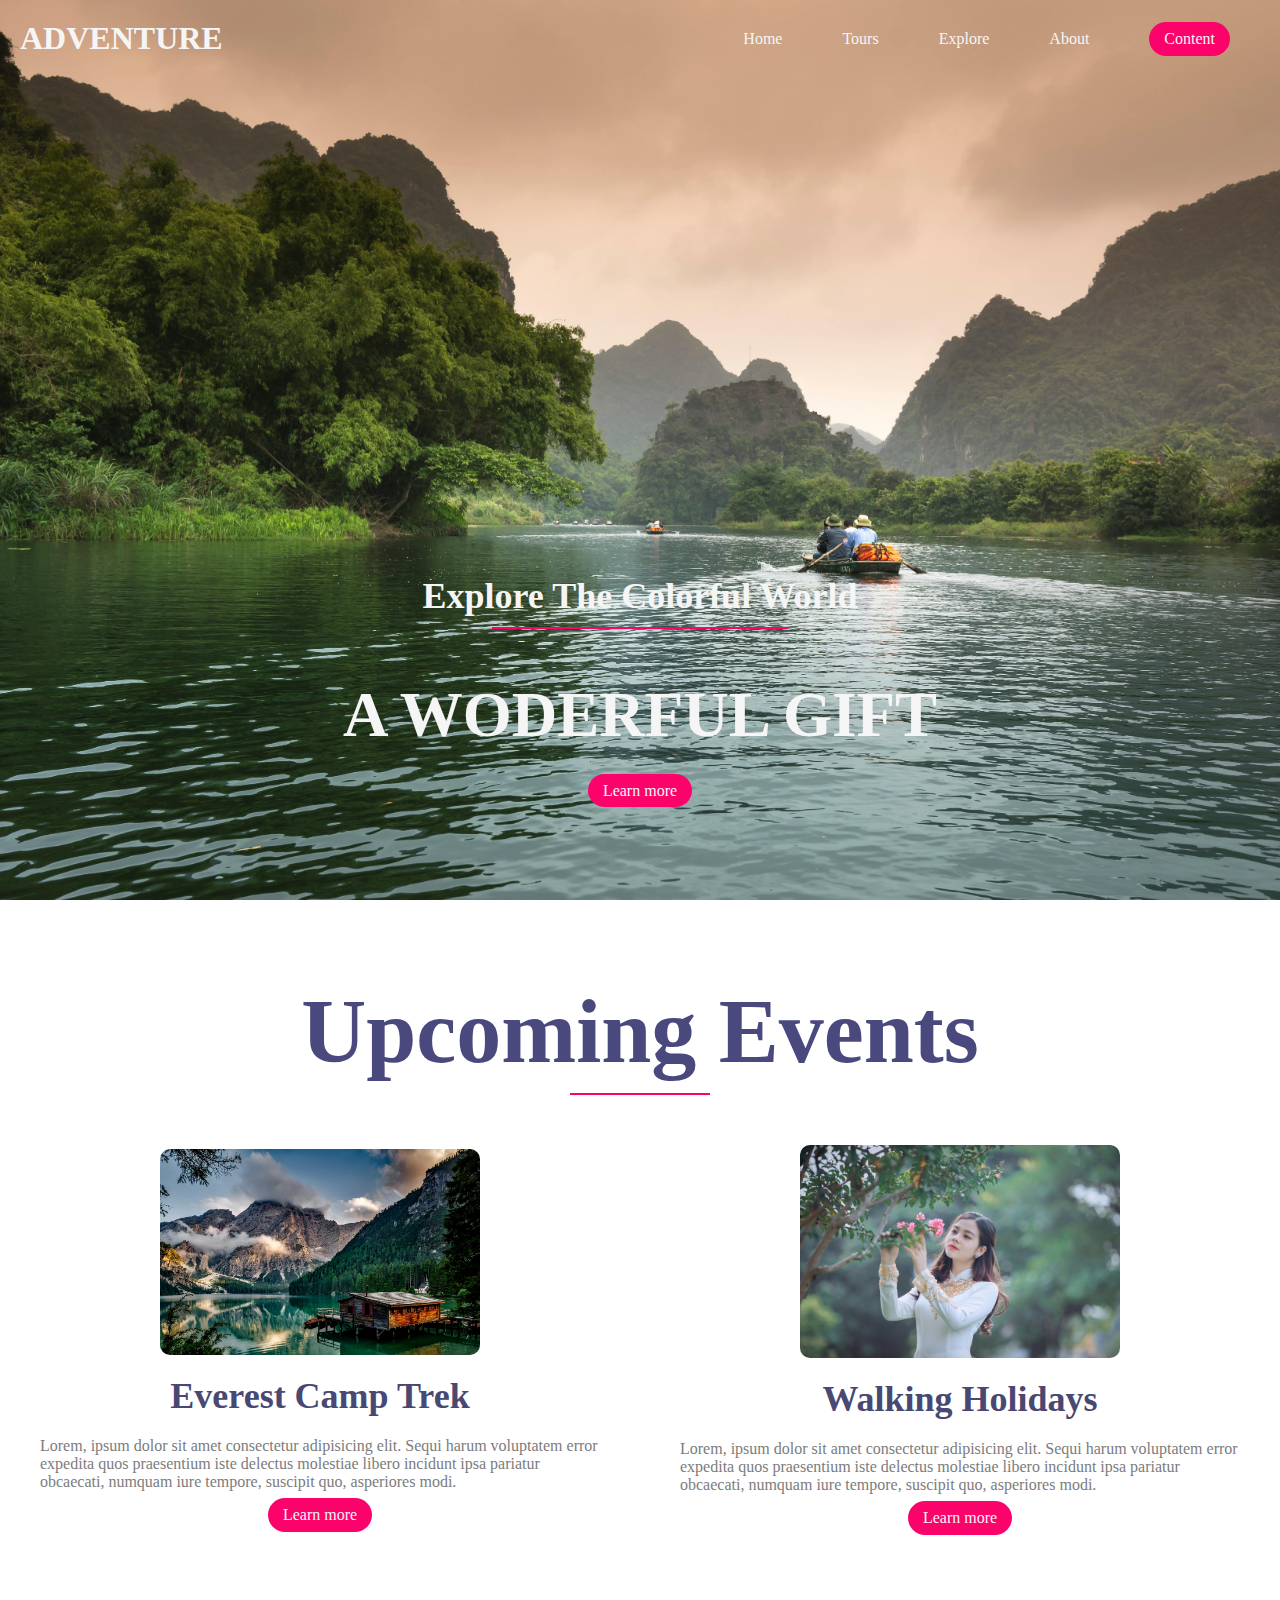
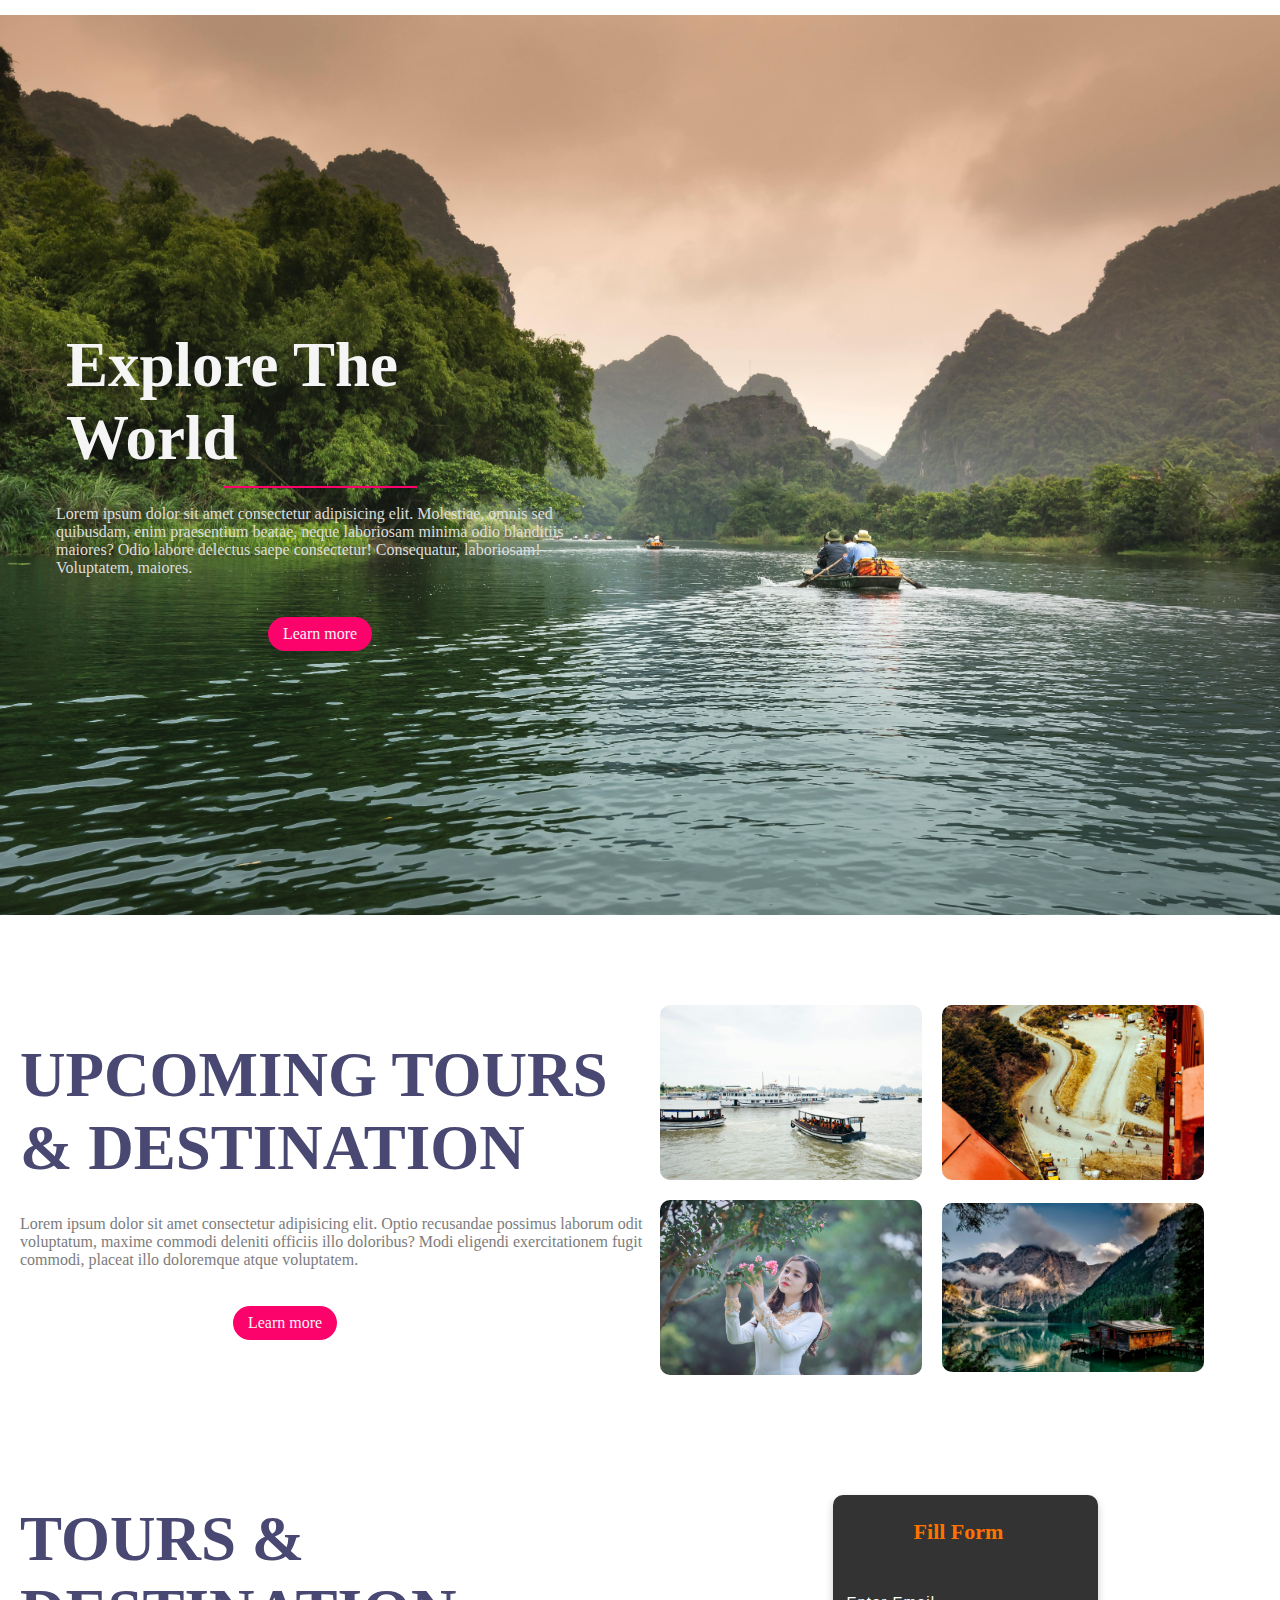
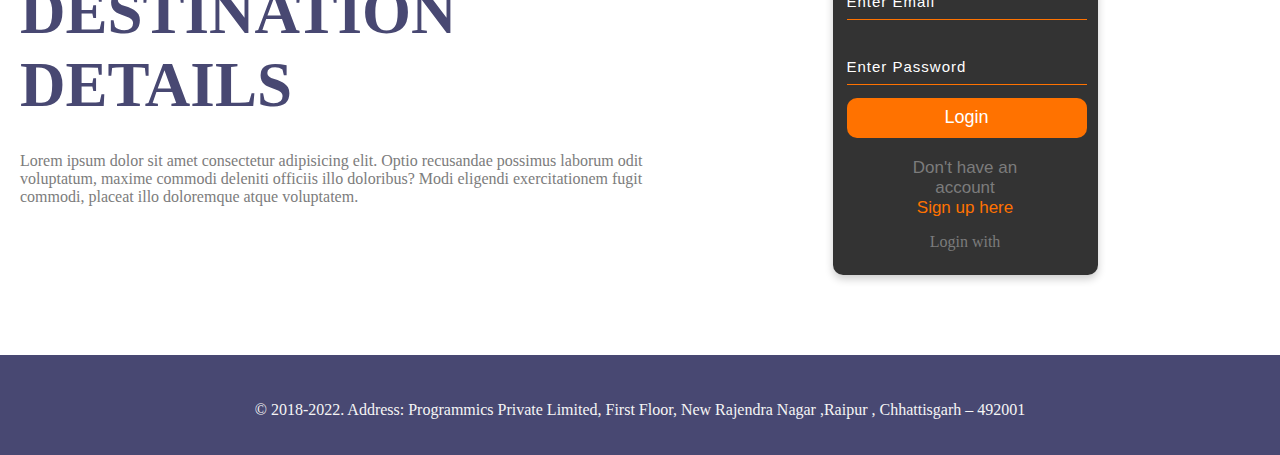
<file: index.html>
<!DOCTYPE html>
<html lang="en">
<head>
    <meta charset="UTF-8">
    <meta name="viewport" content="width=device-width, initial-scale=1.0">
    <title>tours</title>
    <link rel="stylesheet"  href="style.css">

</head>
<body>
    <navbar class="navbar">
        <h1 class="logo">ADVENTURE</h1>
        <span class="menu-toggle">☰</span>
        <ul class="nav-links">
            <li class="active"><a href=""></a>Home</li>
            <li class="active"><a href="#"></a>Tours</li>
            <li class="active"><a href=""></a>Explore</li>
            <li class="active"><a href=""></a>About</li>
            <li class="ctn"><a href=""></a>Content</li>
        </ul>
    </navbar>
    <header>
           <div class="header-content">
            <h2>Explore The Colorful World</h2>
            <div class="line"></div>
            <h1>A WODERFUL GIFT</h1>
            <a href="#" class="ctn">Learn more</a>
           </div>
    </header>
    <!-- Events -->
     <section class="events">
        <div class="title">
            <h1>Upcoming Events</h1>
            <div class="line"></div>
        </div>
        <div class="row">
         <div class="col">
            <img src="assest/image-4.jpg" alt="">
            <h4>Everest Camp Trek</h4>
            <p>Lorem, ipsum dolor sit amet consectetur adipisicing elit. Sequi harum voluptatem error expedita quos praesentium iste delectus molestiae libero incidunt ipsa pariatur obcaecati, numquam iure tempore, suscipit quo, asperiores modi.</p>
            <a href="#" class="ctn">Learn more</a>
        </div>
        <div class="col">
            <img src="assest/image-2.jpg" alt="">
            <h4>Walking Holidays</h4>
            <p>Lorem, ipsum dolor sit amet consectetur adipisicing elit. Sequi harum voluptatem error expedita quos praesentium iste delectus molestiae libero incidunt ipsa pariatur obcaecati, numquam iure tempore, suscipit quo, asperiores modi.</p>
            <a href="#" class="ctn">Learn more</a>
        </div>
        </div>
     </section>
     <section class="explore">
        <div class="explore-content">
        <h1>Explore The World</h1>
        <div class="line"></div>
        <p>Lorem ipsum dolor sit amet consectetur adipisicing elit. Molestiae, omnis sed quibusdam, enim praesentium beatae, neque laboriosam minima odio blanditiis maiores? Odio labore delectus saepe consectetur! Consequatur, laboriosam! Voluptatem, maiores.</p>
        <a href="#" class="ctn">Learn more</a>
        </div>
     </section>
     <setion class="tours">
        <div class="row">
            <div class="col content-col">
                <h1>UPCOMING TOURS & DESTINATION</h1>
                <!-- <div class="line"></div> -->
                <p>Lorem ipsum dolor sit amet consectetur adipisicing elit. Optio recusandae possimus laborum odit voluptatum, maxime commodi deleniti officiis illo doloribus? Modi eligendi exercitationem fugit commodi, placeat illo doloremque atque voluptatem.</p>
                <a href="#" class="ctn">Learn more</a>
            </div>
            <div class="col image-col">
               <div class="image-gallery">
                <img src="assest/image-3.jpg" alt="">
                <img src="assest/image-1.jpg" alt="">
                <img src="assest/image-2.jpg" alt="">
                <img src="assest/image-4.jpg" alt="">    
               </div>
            </div>
        </div>
     </setion>
     <section class="detail">
        <!-- <div class="section-heading">
            <h1 class="red">About Details</h1>
            </div> -->
        <div class="about-main">
            <div class="row">
                <div class="col content-col">
                    <h1>TOURS & DESTINATION DETAILS</h1>
                    <p>Lorem ipsum dolor sit amet consectetur adipisicing elit. Optio recusandae possimus laborum odit voluptatum, maxime commodi deleniti officiis illo doloribus? Modi eligendi exercitationem fugit commodi, placeat illo doloremque atque voluptatem.</p>
                    <!-- <a href="#" class="ctn">Learn more</a> -->
                </div>
                <div class="col">
                   <div class="tour-detail">
                    <div class="form">
                        <h2>Fill Form</h2>
                            <input type="email" id="email" name="email" placeholder="Enter Email ">
                            <input type="password" id="password" name="password" placeholder="Enter Password ">
                            <button class="btn2" id="loginButton">Login</button>
                            <p class="link">Don't have an account<br>
                            <a href="">Sign up here</a></p>
                            <p class="liw">Login with</p>
                        </div>               
                   </div>
                </div>
            </div>
            </div>
        </div>
    </section>
     <section class="footer">
        <p>© 2018-2022. Address: Programmics Private Limited, First Floor, New Rajendra Nagar ,Raipur , Chhattisgarh – 492001</p>
     </section>
     <script src="scripts.js" type="text/html"></script>

</body>
</html>
</file>
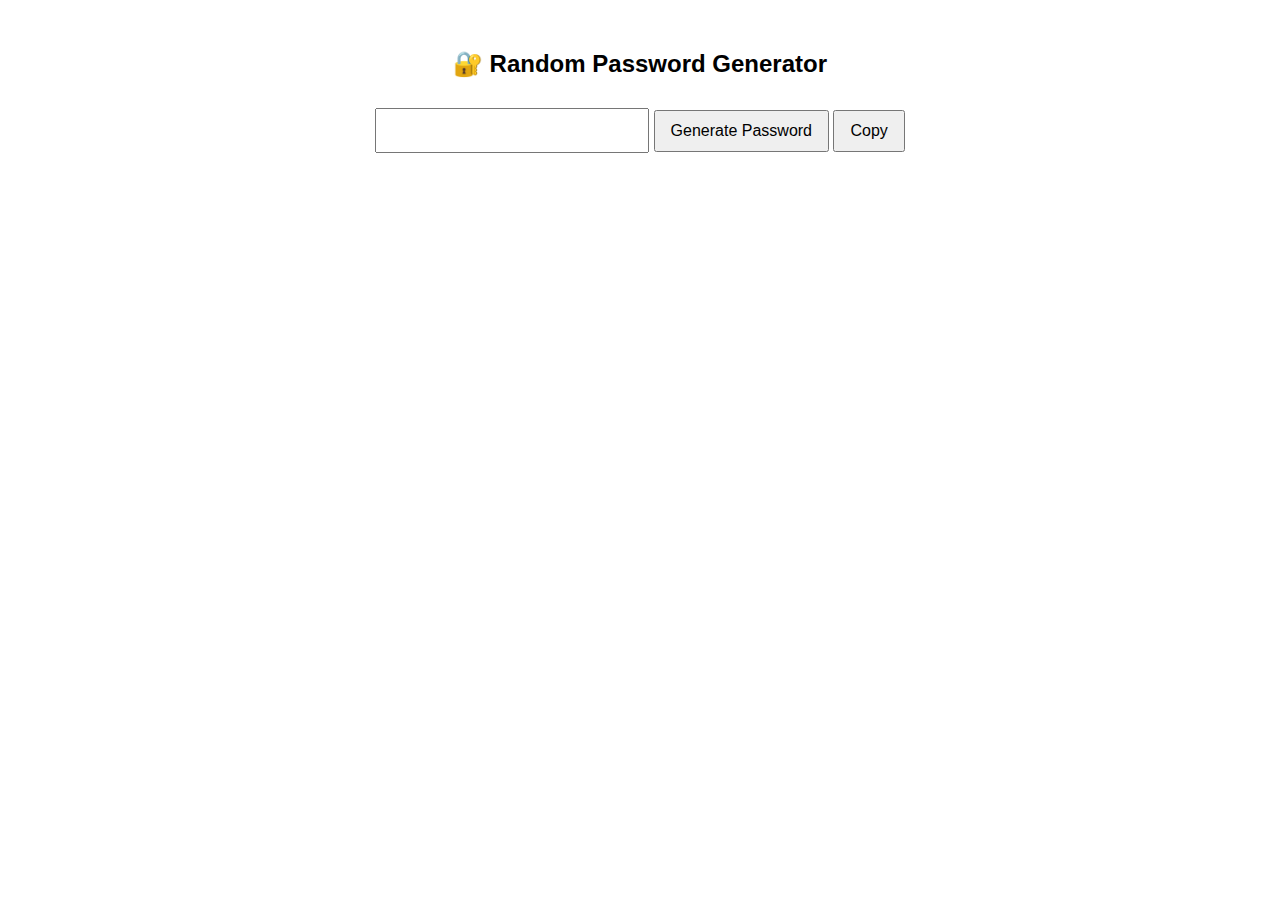
<file: password.html>
<!DOCTYPE html>
<html lang="en">
<head>
    <meta charset="UTF-8">
    <meta name="viewport" content="width=device-width, initial-scale=1.0">
    <title>Password Generator</title>
    <style>
        body { font-family: Arial, sans-serif; text-align: center; margin-top: 50px; }
        #password { font-size: 18px; margin: 10px 0; padding: 10px; width: 250px; text-align: center; }
        button { padding: 10px 15px; font-size: 16px; cursor: pointer; }
    </style>
</head>
<body>

    <h2>🔐 Random Password Generator</h2>
    <input type="text" id="password" readonly>
    <button onclick="generatePassword()">Generate Password</button>
    <button onclick="copyPassword()">Copy</button>

    <script>
        function generatePassword() {
            let length = 12; // Password length
            let chars = "ABCDEFGHIJKLMNOPQRSTUVWXYZabcdefghijklmnopqrstuvwxyz0123456789!@#$%^&*()-_=+";
            let password = "";
            for (let i = 0; i < length; i++) {
                let randomIndex = Math.floor(Math.random() * chars.length);
                password += chars[randomIndex];
            }
            document.getElementById("password").value = password;
        }

        function copyPassword() {
            let passwordField = document.getElementById("password");
            passwordField.select();
            document.execCommand("copy");
            alert("Password copied to clipboard!");
        }
    </script>

</body>
</html>
</file>
<file: style.css>
*{
    margin:0;
    padding:0;
    box-sizing: border-box;
}
a{
    text-decoration: none;
}
ul{
    list-style: none;
}

.navbar{
    position: absolute;
    top:0;
    left:0;
    display: flex;
    width:100%;
    justify-content:space-between ;
    padding:20px;
    color:whitesmoke;

}
.nav-links{
    display:flex;
    align-items: center;

}
.nav-links li{
    margin:0 30px;
    cursor: pointer;

}
.active:hover{
    color: #fc036b;
    font-weight: bold;
}
header{
    width:100%;
    height:100vh;
    background-image: url('./assest/image-5.jpg');
    background-position: bottom;
    background-size: cover;
    display:flex;
    align-items: flex-end;
    justify-content: center;
}
.header-content{
    margin-bottom: 100px;
    color: whitesmoke;
    text-align: center;
    margin-top: 69px;
}
.header-content h2{
    font-size: 4vmin;
}
.header-content h1{
    font-size: 7vmin;
    margin-top: 50px;
    margin-bottom: 30px;
}
/* .header-content .line{
    margin: -19px auto 0; 
} */
.ctn{
    padding:8px 15px;
    background: #fc036b;
    border-radius: 30px;
    color:whitesmoke;
    margin-top: 7px;

}
.menu-btn{
    position:absolute;
    top:30px;
    right:30px;
    width:40px;
    cursor: pointer;
    display: none;

}
/* Event */
section{
    /* width:80px; */
    margin:80px auto;
}
.title{
    text-align: center;
    font-size: 5vmin;
    color: #49497e;
}
.row{
    display: flex;
    width:100%;
    align-items: center;
    justify-content: space-between;
    /* background: cyan; */
}
.row .col{
    display:flex;
    align-items: center;
    flex-direction: column;
    width:50%;
}
.events .row{
    margin-top:50px;
}
.events .col img{
    width: 50%;
    height: auto; 
    border-radius: 10px; 
}
.events .col img:hover {
    transform: scale(1.2);
  }
h4{
    font-size: 4vmin;
    color:#484872;
    margin:20px auto;

}
p{
    color:#7c7c7c;
    padding: 0px 40px;

}
.line {
    width: 50%;
    height: 2px; 
    background-color:#fc036b; 
    margin: 10px auto 0; 
}

.events-ctn{
    margin-top:30px;
}
body .html{
    overflow-x: hidden;
}
.title .line{
    width:11%;
}
.explore{
    width: 100%;
    height:100vh;
    background-image: url('./assest/image-5.jpg');
    background-position: bottom;
    background-size: cover;
    background-repeat: no-repeat;
    display:flex;
    align-items: center;
}
.explore-content{
    width:50%;
    padding:16px;
    color:whitesmoke;
    display:flex;
    align-items: center;
    flex-direction: column;
}
.explore-content h1{
   font-size: 7vmin;
   margin:50px;
}
.explore-content p{
   color: rgb(221,221,221);
 }
 .explore-content .ctn{
    margin-top: 40px;
  }
  .explore-content .line{
    width: 32%;
    height: 2px;
    background-color: #fc036b;
    margin: -39px -42px 17px;
  }
  /* tours css */
  .content-col{
      width:50%;
      margin-left: 20px;
  }
  .image-col{
    width:50%;
  }
  .tours .image-gallery{
    display:flex;
    flex-wrap: wrap;
    width:100%;
    align-items: center;
  }
  .content-col h1{
    font-size: 7vmin;
    color:#484872;
  }
  .content-col .line{
    margin-left:10px
  }
  .content-col p{
    padding:0;
    margin:30px auto;
  }
  .content-col .ctn{
     margin-left: -100px;
  }
  .image-gallery img{
    width: 262px;
    margin:10px;
    border-radius: 10px; 

  }
  .image-gallery img:hover {
    transform: scale(1.2);
  }
  .detail .tour-detail{
    display:flex;
  }
  /* footer */
  .footer{
    width:100%;
    height:100px;
    padding:20px 80px;
    margin:20px 0 0 0;
    background:#484872;
    text-align:center;
  }
  .footer p{
    color:whitesmoke;
    margin: 26px auto;
  }
  .menu-toggle {
    display: none;
    color: #fff;
    font-size: 30px;
    cursor: pointer;
    position: absolute;
    right: 20px; 
}
.form {
    flex: 1;
    min-width: 265px;
    max-width: 248px;
    padding: 14px;
    background: rgba(0, 0, 0, 0.8);
    color: #fff;
    border-radius: 10px;
    box-shadow: 0 4px 8px rgba(0, 0, 0, 0.2);
    margin-left: auto; /* Aligns to the right when space allows */
    margin-right: 0; 
    margin-top: 30px;

}

.form h2 {
    width: 220px;
    font-family: 'sans-serif';
    text-align: center;
    color: #ff7200;
    font-size: 22px;
    border-radius: 10px;
    margin: 2px;
    padding: 8px;
}

.form input {
    width: 240px;
    height: 35px;
    background: transparent;
    border-bottom: 1px solid #ff7200;
    border-top: none;
    border-right: none;
    border-left: none;
    color: #fff;
    font-size: 15px;
    letter-spacing: 1px;
    margin-top: 30px;
    font-family: sans-serif;
}

.form input:focus {
    outline: none;
}

::placeholder {
    color: #fff;
    font-family: Arial;
}

.btn2 {
    width: 240px;
    height: 40px;
    background-color: #ff7200;
    border: none;
    margin-top: 13px;
    font-size: 18px;
    border-radius: 10px;
    cursor: pointer;
    color: #fff;
}

.btn2:hover {
    background-color: #fff;
    color: #ff7200;
}

.btn2 a {
    text-decoration: none;
    color: #000;
    font-weight: bold;
}

.form .link {
    font-family: Arial, Helvetica, sans-serif;
    font-size: 17px;
    padding-top: 20px;
    text-align: center;
}

.form .link a {
    text-decoration: none;
    color: #ff7200;
}

.liw {
    padding-top: 15px;
    padding-bottom: 10px;
    text-align: center;
}
.about{
    padding: 30px 100px;
  }
  .about-main {
    display: flex;
    justify-content: space-between;
}

.about-text {
    width: 50%;
    padding-top: 50px;
    padding-right: 10px;
}

  .about-text h2{
     color: #013f8b;
  }
  .about-text ul{
    padding-left: 18px;
  }
  .about-btn{
    padding:15px 25px;
    border:none;
    background-color: #f33f3f;
    border-radius: 8px;
    color:white;
  }
  .about-btn:hover{
    background-color: white;
    border:1px solid #f33f3f;
    color:#f33f3f;
    padding:15px 25px;
  }
  .section-heading{
    display: flex;
    align-items:center;
    justify-content: space-between;
    border-bottom: 1px solid gray;
  }
  .section-heading h1{
    font-size:40px ;
    margin:0px;
  }
.about-section{
        width: 1200px;
        margin: auto;
        color: #fff;
        position: relative;
        width: 50%;
        padding-top: 50px;
    }

    #navbarLinks {
        display: none;
        background-color: #f4f4f4;
        padding: 10px;
    }

    #navbarLinks.open {
        display: block;
    }

/* Mobile Device */
@media only screen and (max-width:950px) and (min-width:250px) {
    .navbar{
        padding:0;
    }
    .logo{
        position: absolute;
        top:30px;
        left:30px;
    }
    .nav-links{
        flex-direction: column;
        width:100vw;
        height:100vh;
        justify-content: center;
        background: #484872;
        margin-top: -900px;
        transition: all 0.5s ease;
    }
    .nav-links li{
        margin:30px auto;
        border-bottom-right-radius: 30%;
    }
    .menu-toggle {
        display: block;
        color: #fff;
        font-size: 30px;
        cursor: pointer;
        position: absolute;
        right: 20px;
        top:30px;
    }
    .mobile-menu{
        margin-top:0px;
    }
    .header-content{
        margin-bottom: 50px;
        padding: 0 10px;
        margin-top: 69px;
    }
    .header-content h2{
        font-size: 5vmin;
    }
    .header-content h1{
        font-size: 6vmin;
    }
    .explore-content {
        width: 100%; 
        padding: 10px; 
    }

    .explore-content h1 {
        font-size: 6vmin; 
        margin: 10px; 
    }

    .explore-content p {
        font-size: 0.9rem; 
    }

    .explore-content .line {
        width:16%; 
        margin: 10px auto; 
    }
    .content-col p{
        margin-left:20px;
    }
    .events h4{
        font-size: 5vmin;
    }
    header {
        height: auto; 
        align-items: center; 
    }
    .form {
        margin: 0 auto; 
    }

    .about-main {
        flex-direction: column; 
        justify-content: space-between;
        align-items: center; 
    }

    .about-text,
    .about-section {
        width: 100%; 
    }
.detail .row{
    display: block;
}
.detail .col{
    width:100%;
}
.detail .row .col {
    display: flex;
    flex-direction: column;
    margin: auto;
}


}
@media (max-width: 768px) {
    .footer {
        font-size: 0.9rem;
        padding: 15px;
    }
}
</file>
